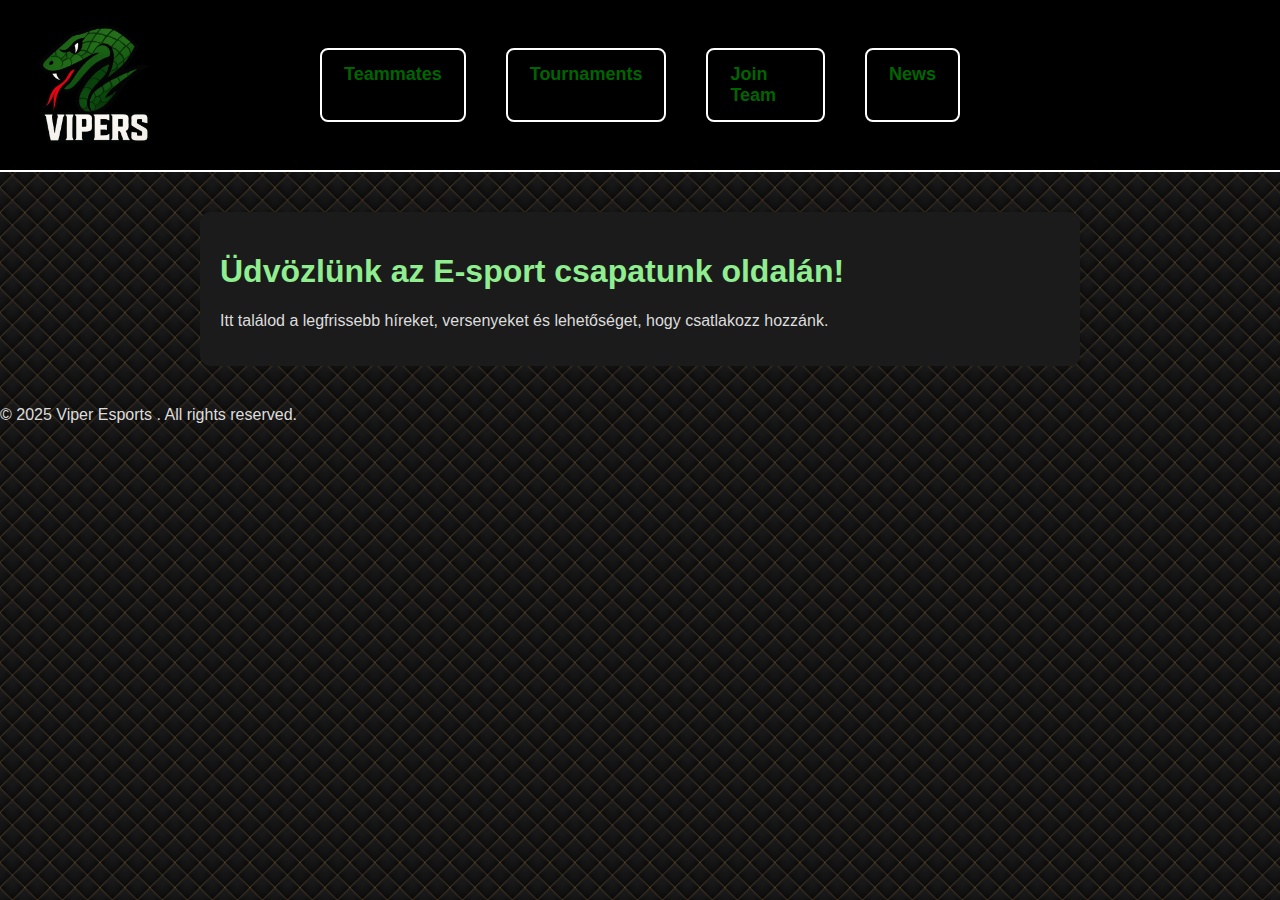
<file: index.html>
<!DOCTYPE html>
<html lang="hu">
<head>
  
  <meta name="google-site-verification" content="ZVyHDtLym7b2bBvTvNrGX5-VAiJCB-w3H-MsUOSpf_U" />
 
  
  <link rel="icon" href="logo.png" type="image/png">
  

  <meta charset="UTF-8">
  <title>Viper Esports</title>
  <style>
    body {
  background-image: url('fancy-cushion.png');
  background-repeat: repeat;
  background-size: auto;
}

    body {
      margin: 0;
      font-family: Arial, sans-serif;
      background-color: #111;
      color: #ddd;
    }

    /* Fejléc */
    .header {
      display: flex;
      align-items: center;
      justify-content: space-between;
      background-color: black;
      padding: 10px 20px;
      border-bottom: 2px solid white;
      position: relative;
    }

    .logo {
      height: 150px;
    }

    .nav {
      display: flex;
      gap: 40px; /* nagyobb távolság a gombok között */
      margin: 0 auto;
      position: absolute;
      left: 50%;
      transform: translateX(-50%);
    }

    .nav a {
      color: #006400; /* sötétzöld */
      text-decoration: none;
      padding: 14px 22px; /* nagyobb gomb */
      border: 2px solid white;
      border-radius: 8px;
      font-size: 18px; /* nagyobb szöveg */
      font-weight: bold;
      transition: background-color 0.3s, color 0.3s;
    }

    .nav a:hover {
      background-color: #222;
      color: #90ee90;
    }

    /* Blog rész */
    .content {
      max-width: 1000px;
      margin: 40px auto;
      padding: 20px;
      background-color: #1b1b1b;
      border-radius: 10px;
    }

    .blog {
      margin: 0 200px;
    }

    h1 {
      color: #90ee90;
    }
  </style>
</head>
<body>

  <!-- Fejléc -->
  <div class="header">
    <img src="logo.png" alt="Logo" class="logo">
    <div class="nav">
      <a href="teammates.html">Teammates</a>
      <a href="tournaments.html">Tournaments</a>
      <a href="join.html">Join Team</a>
      <a href="news.html">News</a>
    </div>
  </div>

  <!-- Blog rész -->
  <div class="blog">
    <div class="content">
      <h1>Üdvözlünk az E-sport csapatunk oldalán!</h1>
      <p>Itt találod a legfrissebb híreket, versenyeket és lehetőséget, hogy csatlakozz hozzánk.</p>
    </div>
  </div>

  
<footer>
  © 2025 Viper Esports . All rights reserved.
</footer>
</body>
</html>
</file>
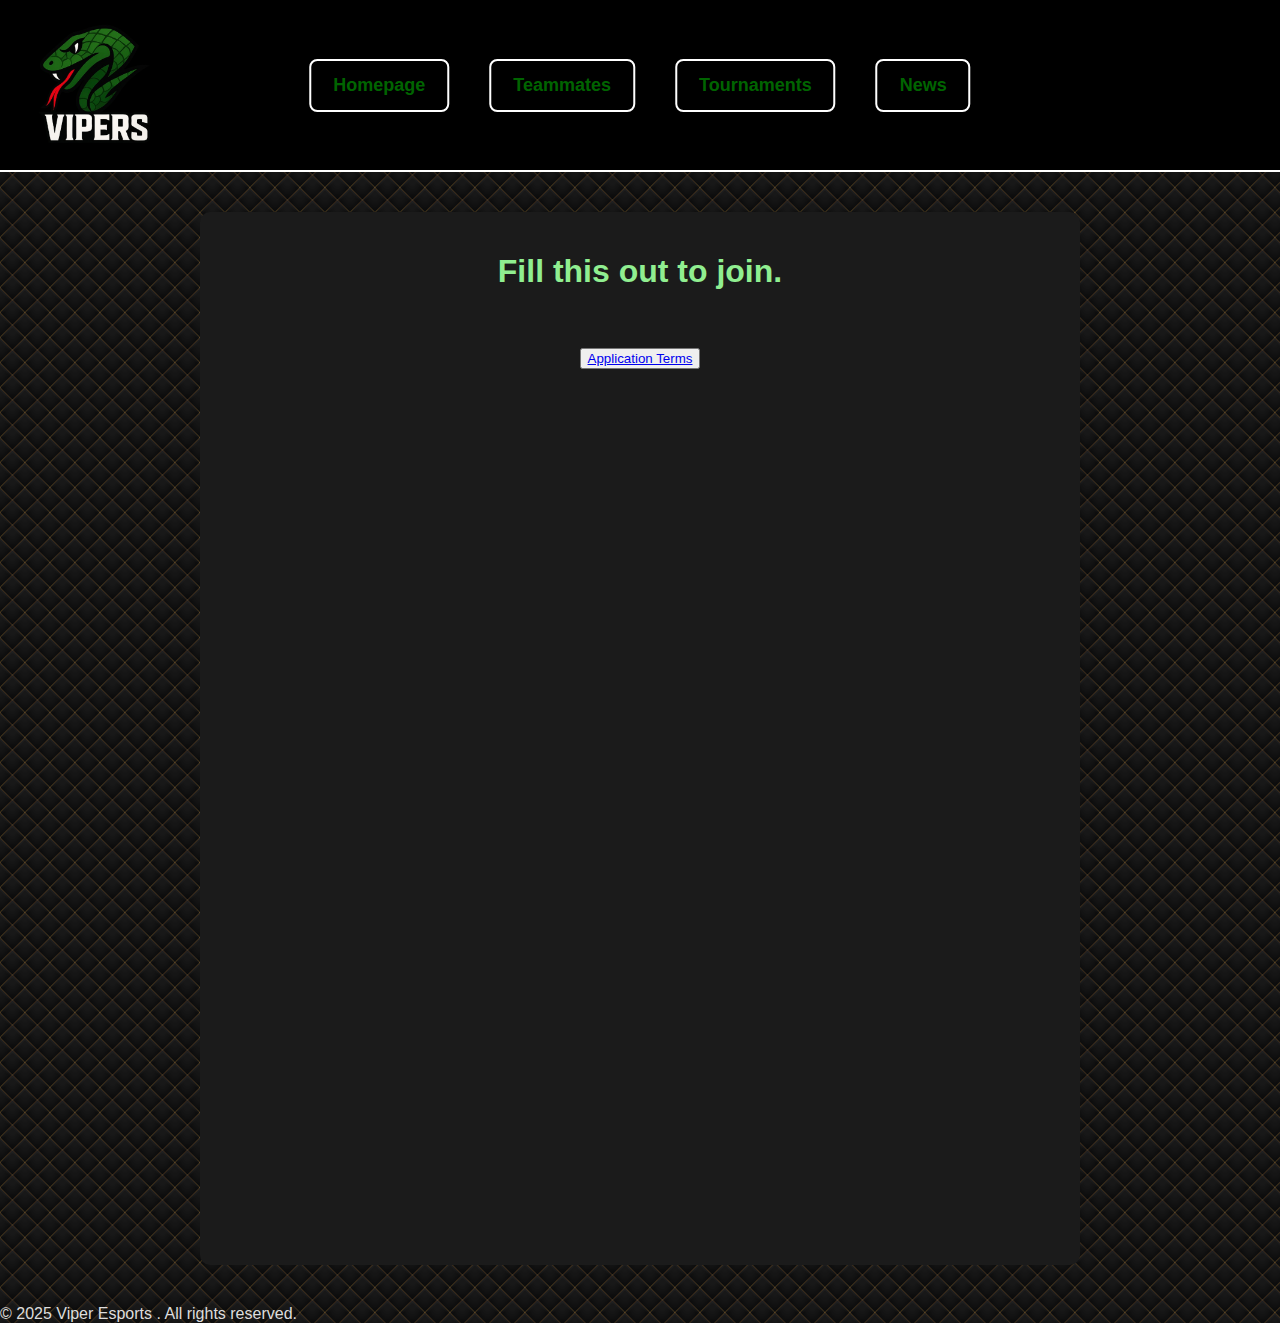
<file: join.html>
<!DOCTYPE html>
<html lang="hu">
<head>
 

 <meta name="google-site-verification" content="ZVyHDtLym7b2bBvTvNrGX5-VAiJCB-w3H-MsUOSpf_U" />

  <link rel="stylesheet" href="join.css">
    <link rel="icon" href="logo.png" type="image/png">
  <meta charset="UTF-8">
  <title>Viper Esports</title>
  <style>
    body {
  background-image: url('fancy-cushion.png');
  background-repeat: repeat;
  background-size: auto;
}

    body {
      margin: 0;
      font-family: Arial, sans-serif;
      background-color: #111;
      color: #ddd;
    }

    /* Fejléc */
    .header {
      display: flex;
      align-items: center;
      justify-content: space-between;
      background-color: black;
      padding: 10px 20px;
      border-bottom: 2px solid white;
      position: relative;
    }

    .logo {
      height: 150px;
    }

    .nav {
      display: flex;
      gap: 40px; /* nagyobb távolság a gombok között */
      margin: 0 auto;
      position: absolute;
      left: 50%;
      transform: translateX(-50%);
    }

    .nav a {
      color: #006400; /* sötétzöld */
      text-decoration: none;
      padding: 14px 22px; /* nagyobb gomb */
      border: 2px solid white;
      border-radius: 8px;
      font-size: 18px; /* nagyobb szöveg */
      font-weight: bold;
      transition: background-color 0.3s, color 0.3s;
    }

    .nav a:hover {
      background-color: #222;
      color: #90ee90;
    }

    /* Blog rész */
    .content {
      max-width: 1000px;
      margin: 40px auto;
      padding: 20px;
      background-color: #1b1b1b;
      border-radius: 10px;
    }

    .blog {
      margin: 0 200px;
    }

    h1 {
      color: #90ee90;
    }
  </style>
</head>
<body>

  <!-- Fejléc -->
  <div class="header">
    <img src="logo.png" alt="Logo" class="logo">
    <div class="nav">
      <a href="index.html">Homepage</a>
      <a href="teammates.html">Teammates</a>
      <a href="tournaments.html">Tournaments</a>
      <a href="news.html">News</a>
    </div>
  </div>

  <!-- Blog rész -->
  <div class="blog">
    <div class="content">
      <v1><h1>Fill this out to join.</h1><br><br>


        <div style="text-align: center;">
  <button><a href="terms.html">Application Terms</a></button><br><br><br><br><br>
</div>
      



<div style="text-align: center;">
  <iframe src="https://forms.gle/AwRvpdmp6h1XfMrL8" width="640" height="800" frameborder="0" marginheight="0" marginwidth="0">Betöltés...</iframe>

</div>


    </div>
  </div>

 
<footer>
  © 2025 Viper Esports . All rights reserved.
</footer>
   


</body>
</html>
</file>
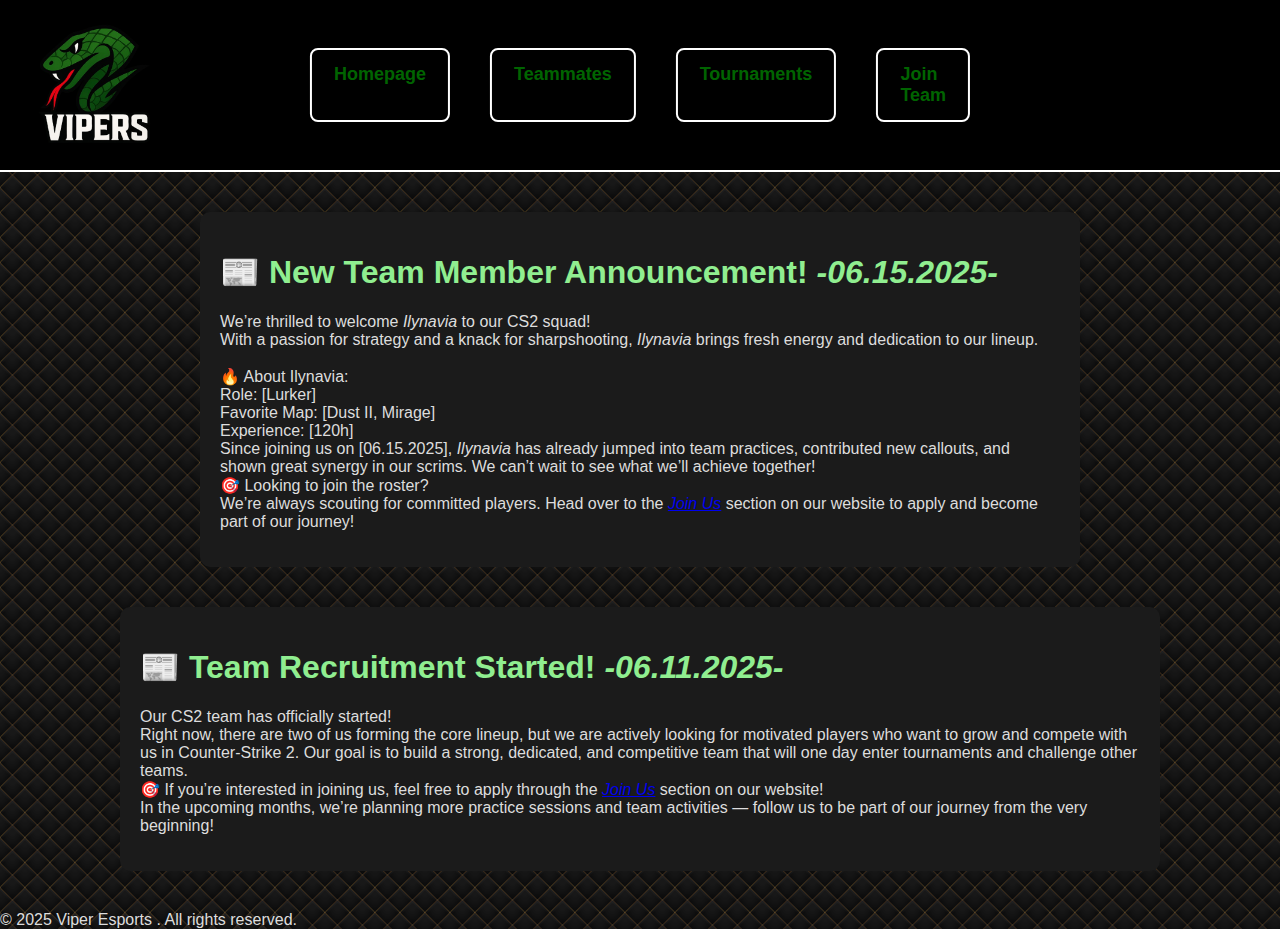
<file: news.html>
<!DOCTYPE html>
<html lang="hu">
<head>
    <meta name="viewport" content="width=device-width, initial-scale=1.0">

    <link rel="icon" href="logo.png" type="image/png">
  <meta charset="UTF-8">
  <title>Viper Esports</title>
  <style>
    body {
  background-image: url('fancy-cushion.png');
  background-repeat: repeat;
  background-size: auto;
}

    body {
      margin: 0;
      font-family: Arial, sans-serif;
      background-color: #111;
      color: #ddd;
    }

    /* Fejléc */
    .header {
      display: flex;
      align-items: center;
      justify-content: space-between;
      background-color: black;
      padding: 10px 20px;
      border-bottom: 2px solid white;
      position: relative;
    }

    .logo {
      height: 150px;
    }

    .nav {
      display: flex;
      gap: 40px; /* nagyobb távolság a gombok között */
      margin: 0 auto;
      position: absolute;
      left: 50%;
      transform: translateX(-50%);
    }

    .nav a {
      color: #006400; /* sötétzöld */
      text-decoration: none;
      padding: 14px 22px; /* nagyobb gomb */
      border: 2px solid white;
      border-radius: 8px;
      font-size: 18px; /* nagyobb szöveg */
      font-weight: bold;
      transition: background-color 0.3s, color 0.3s;
    }

    .nav a:hover {
      background-color: #222;
      color: #90ee90;
    }

    /* Blog rész */
    .content {
      max-width: 1000px;
      margin: 40px auto;
      padding: 20px;
      background-color: #1b1b1b;
      border-radius: 10px;
    }

    .blog {
      margin: 0 200px;
    }

    h1 {
      color: #90ee90;
    }
  </style>
</head>
<body>

  <!-- Fejléc -->
  <div class="header">
    <img src="logo.png" alt="Logo" class="logo">
    <div class="nav">
      <a href="index.html">Homepage</a>
      <a href="teammates.html">Teammates</a>
      <a href="tournaments.html">Tournaments</a>
      <a href="join.html">Join Team</a>
    </div>
  </div>

  <!-- Blog rész -->
  <div class="blog">


<div class="content">
      <h1>📰 New Team Member Announcement!   <em>-06.15.2025-</em></h1>
      <p>

We’re thrilled to welcome <em>Ilynavia</em> to our CS2 squad!<br>
With a passion for strategy and a knack for sharpshooting, <em>Ilynavia</em> brings fresh energy and dedication to our lineup.<br><br>

🔥 About Ilynavia:<br>

Role: [Lurker] <br>

Favorite Map: [Dust II, Mirage]<br>

Experience: [120h]<br>

Since joining us on [06.15.2025], <em>Ilynavia</em> has already jumped into team practices, contributed new callouts, and shown great synergy in our scrims. We can’t wait to see what we’ll achieve together!<br>

🎯 Looking to join the roster?<br>
We’re always scouting for committed players. Head over to the <a href="join.html"><em>Join Us</em></a> section on our website to apply and become part of our journey!<br>

</p>
    </div>
  </div>









    <div class="content">
      <h1>📰 Team Recruitment Started!   <em>-06.11.2025-</em></h1>
      <p>

Our CS2 team has officially started!<br>
Right now, there are two of us forming the core lineup, but we are actively looking for motivated players who want to grow and compete with us in Counter-Strike 2.

Our goal is to build a strong, dedicated, and competitive team that will one day enter tournaments and challenge other teams.<br>

🎯 If you’re interested in joining us, feel free to apply through the <a href="join.html"><em>Join Us</em></a> section on our website!<br>

In the upcoming months, we’re planning more practice sessions and team activities — follow us to be part of our journey from the very beginning!<br>

</p>
    </div>
  </div>

  <footer>
  © 2025 Viper Esports . All rights reserved.
</footer>
</body>
</html>
</file>
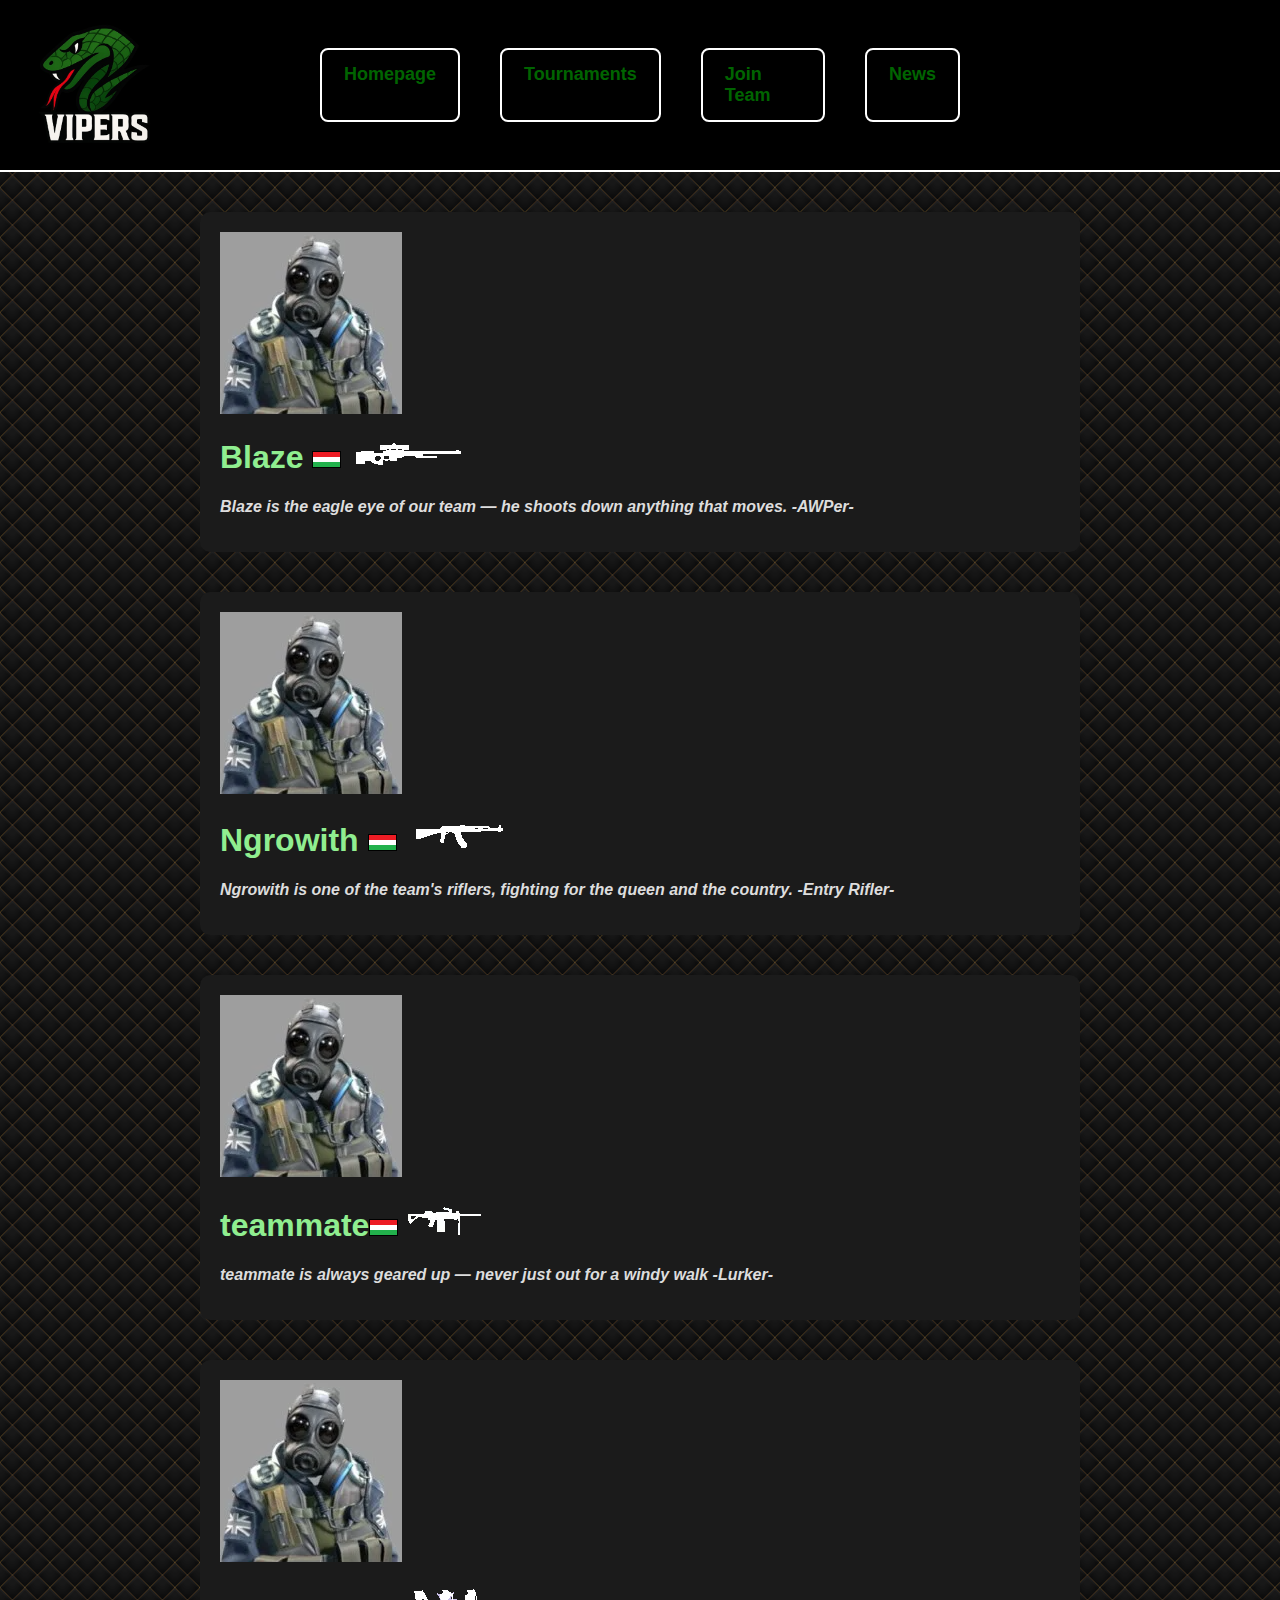
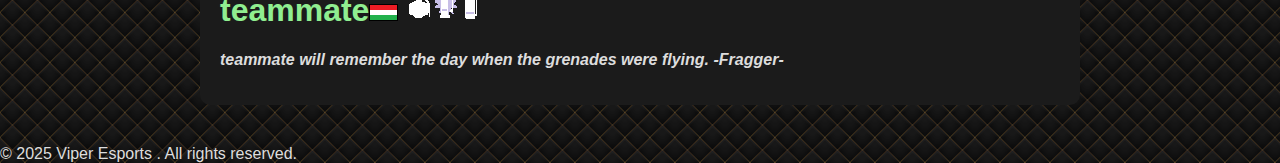
<file: teammates.html>
<!DOCTYPE html>
<html lang="hu">
<head>


   <meta name="google-site-verification" content="ZVyHDtLym7b2bBvTvNrGX5-VAiJCB-w3H-MsUOSpf_U" />

    <link rel="icon" href="logo.png" type="image/png">
  <meta charset="UTF-8">
  <title>Viper Esports</title>
  <style>
    body {
  background-image: url('fancy-cushion.png');
  background-repeat: repeat;
  background-size: auto;
}

    body {
      margin: 0;
      font-family: Arial, sans-serif;
      background-color: #111;
      color: #ddd;
    }

    /* Fejléc */
    .header {
      display: flex;
      align-items: center;
      justify-content: space-between;
      background-color: black;
      padding: 10px 20px;
      border-bottom: 2px solid white;
      position: relative;
    }

    .logo {
      height: 150px;
    }

    .nav {
      display: flex;
      gap: 40px; /* nagyobb távolság a gombok között */
      margin: 0 auto;
      position: absolute;
      left: 50%;
      transform: translateX(-50%);
    }

    .nav a {
      color: #006400; /* sötétzöld */
      text-decoration: none;
      padding: 14px 22px; /* nagyobb gomb */
      border: 2px solid white;
      border-radius: 8px;
      font-size: 18px; /* nagyobb szöveg */
      font-weight: bold;
      transition: background-color 0.3s, color 0.3s;
    }

    .nav a:hover {
      background-color: #222;
      color: #90ee90;
    }

    /* Blog rész */
    .content {
      max-width: 1000px;
      margin: 40px auto;
      padding: 20px;
      background-color: #1b1b1b;
      border-radius: 10px;
    }

    .blog {
      margin: 0 200px;
    }

    h1 {
      color: #90ee90;
    }
  </style>
</head>
<body>

  <!-- Fejléc -->
  <div class="header">
    <img src="logo.png" alt="Logo" class="logo">
    <div class="nav">
      <a href="index.html">Homepage</a>
      <a href="tournaments.html">Tournaments</a>
      <a href="join.html">Join Team</a>
      <a href="news.html">News</a>
    </div>
  </div>

  <!-- Blog rész -->
  <div class="blog">
    <div class="content">
        <img src="avatar.png" >
        <h1>Blaze <img src="hu.png" > <img src="awp.png" ></h1><p><strong><em>Blaze is the eagle eye of our team — he shoots down anything that moves. -AWPer-</em></strong></p>
      
      
    </div>
  </div>

<!-- Blog rész -->
  <div class="blog">
    <div class="content">
        <img src="avatar.png" >
        <h1>Ngrowith <img src="hu.png" > <img src="ak47.png" ></h1><p><strong><em>Ngrowith is one of the team's riflers, fighting for the queen and the country. -Entry Rifler-</em></strong></p>
      
      
    </div>
  </div>


  <div class="blog">
    <div class="content">
        <img src="avatar.png" >
        <h1>teammate<img src="hu.png" > <img src="negev.png" ></h1><p><strong><em>teammate is always geared up — never just out for a windy walk -Lurker-</em></strong></p>
      
      
    </div>
  </div>


<div class="blog">
    <div class="content">
        <img src="avatar.png" >
        <h1>teammate<img src="hu.png" > <img src="granades.png" ></h1><p><strong><em>teammate will remember the day when the grenades were flying. -Fragger-</em></strong></p>
      
      
    </div>
  </div>

<footer>
  © 2025 Viper Esports . All rights reserved.
</footer>

</body>
</html>
</file>
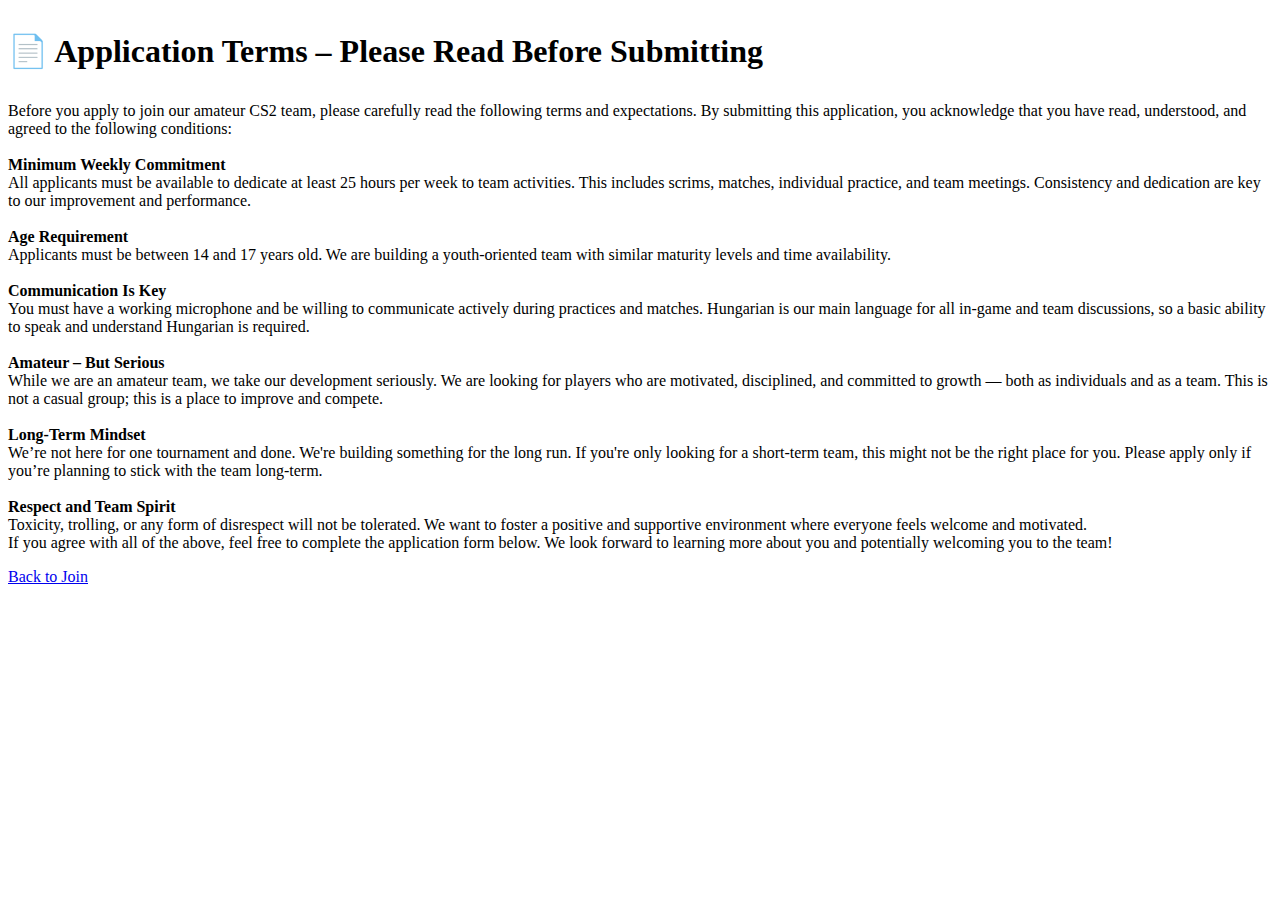
<file: terms.html>
<!DOCTYPE html>
<html lang="en">
<head>
  
<meta name="google-site-verification" content="ZVyHDtLym7b2bBvTvNrGX5-VAiJCB-w3H-MsUOSpf_U" />

  
   
    <link rel="icon" href="logo.png" type="image/png">
    <meta charset="UTF-8">
    <meta name="viewport" content="width=device-width, initial-scale=1.0">
    <title>Application Terms</title>
</head>
<body>
  <h1>  <p>📄 Application Terms – Please Read Before Submitting<br></h1>
Before you apply to join our amateur CS2 team, please carefully read the following terms and expectations. By submitting this application, you acknowledge that you have read, understood, and agreed to the following conditions:<br><br>

<strong>Minimum Weekly Commitment<br></strong>
All applicants must be available to dedicate at least 25 hours per week to team activities. This includes scrims, matches, individual practice, and team meetings. Consistency and dedication are key to our improvement and performance.<br><br>

<strong>Age Requirement<br></strong>
Applicants must be between 14 and 17 years old. We are building a youth-oriented team with similar maturity levels and time availability.<br><br>

<strong>Communication Is Key<br></strong>
You must have a working microphone and be willing to communicate actively during practices and matches. Hungarian is our main language for all in-game and team discussions, so a basic ability to speak and understand Hungarian is required.<br><br>

<strong>Amateur – But Serious<br></strong>
While we are an amateur team, we take our development seriously. We are looking for players who are motivated, disciplined, and committed to growth — both as individuals and as a team. This is not a casual group; this is a place to improve and compete.<br><br>

<strong>Long-Term Mindset<br></strong>
We’re not here for one tournament and done. We're building something for the long run. If you're only looking for a short-term team, this might not be the right place for you. Please apply only if you’re planning to stick with the team long-term.<br><br>

<strong>Respect and Team Spirit<br></strong>
Toxicity, trolling, or any form of disrespect will not be tolerated. We want to foster a positive and supportive environment where everyone feels welcome and motivated.<br>

If you agree with all of the above, feel free to complete the application form below. We look forward to learning more about you and potentially welcoming you to the team!</p>
<a href="join.html">Back to Join </a>
</body>
</html>
</file>
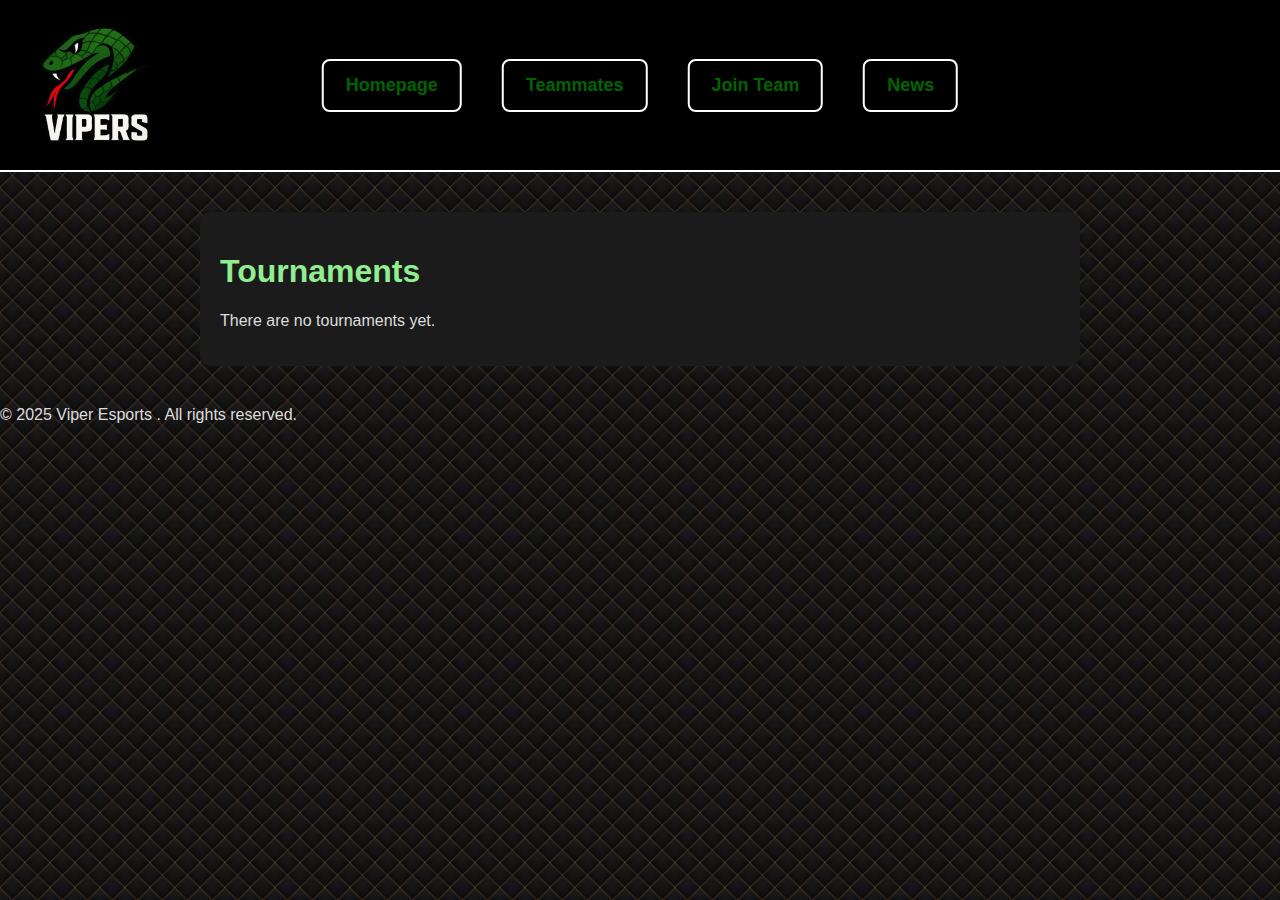
<file: tournaments.html>
<!DOCTYPE html>
<html lang="hu">
<head>

    <meta name="google-site-verification" content="ZVyHDtLym7b2bBvTvNrGX5-VAiJCB-w3H-MsUOSpf_U" />


    <link rel="icon" href="logo.png" type="image/png">
  <meta charset="UTF-8">
  <title>Viper Esports</title>
  <style>
    body {
  background-image: url('fancy-cushion.png');
  background-repeat: repeat;
  background-size: auto;
}

    body {
      margin: 0;
      font-family: Arial, sans-serif;
      background-color: #111;
      color: #ddd;
    }

    /* Fejléc */
    .header {
      display: flex;
      align-items: center;
      justify-content: space-between;
      background-color: black;
      padding: 10px 20px;
      border-bottom: 2px solid white;
      position: relative;
    }

    .logo {
      height: 150px;
    }

    .nav {
      display: flex;
      gap: 40px; /* nagyobb távolság a gombok között */
      margin: 0 auto;
      position: absolute;
      left: 50%;
      transform: translateX(-50%);
    }

    .nav a {
      color: #006400; /* sötétzöld */
      text-decoration: none;
      padding: 14px 22px; /* nagyobb gomb */
      border: 2px solid white;
      border-radius: 8px;
      font-size: 18px; /* nagyobb szöveg */
      font-weight: bold;
      transition: background-color 0.3s, color 0.3s;
    }

    .nav a:hover {
      background-color: #222;
      color: #90ee90;
    }

    /* Blog rész */
    .content {
      max-width: 1000px;
      margin: 40px auto;
      padding: 20px;
      background-color: #1b1b1b;
      border-radius: 10px;
    }

    .blog {
      margin: 0 200px;
    }

    h1 {
      color: #90ee90;
    }
  </style>
</head>
<body>

  <!-- Fejléc -->
  <div class="header">
    <img src="logo.png" alt="Logo" class="logo">
    <div class="nav">
      <a href="index.html">Homepage</a>
      <a href="teammates.html">Teammates</a>
      <a href="join.html">Join Team</a>
      <a href="news.html">News</a>
    </div>
  </div>

  <!-- Blog rész -->
  <div class="blog">
    <div class="content">
      <h1>Tournaments </h1>
      <p>There are no tournaments yet.</p>
    </div>
  </div>

  
<footer>
  © 2025 Viper Esports . All rights reserved.
</footer>

</body>
</html>
</file>
<file: join.css>
v1 {
    text-align: center;
}
</file>
